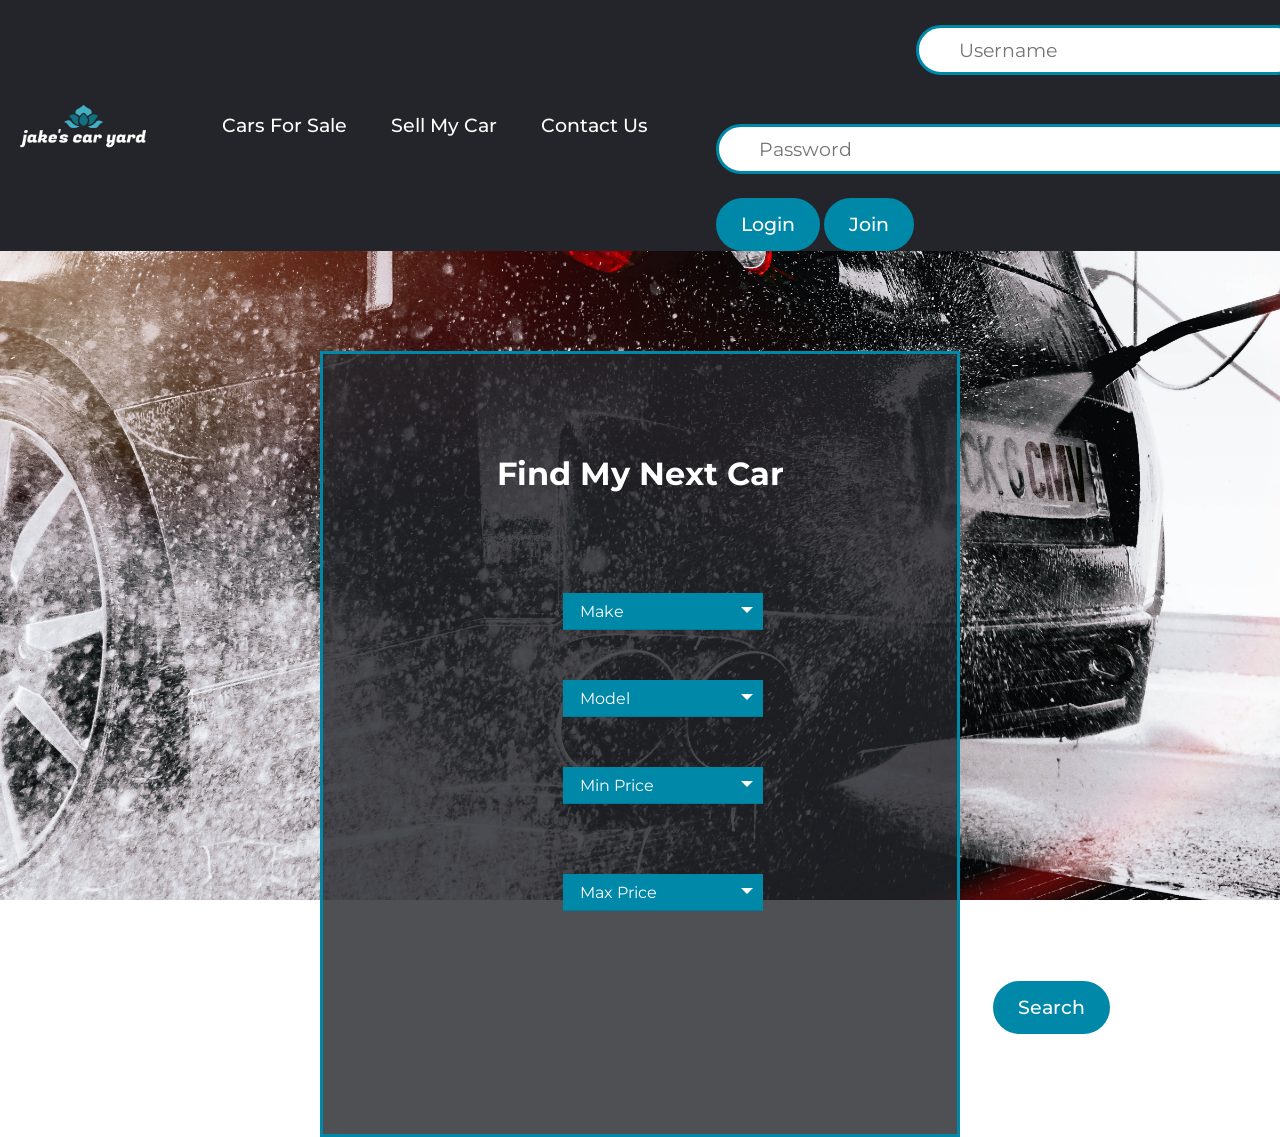
<file: website/carwebsite/index.html>
<html lang="en">
<head>
    <meta charset="UTF-8">
    <meta name="viewport" content="width=device-width, initial-scale=1.0">
    <link rel="stylesheet" type="text/css" href="style.css">
 
    <title>Jake's Car Gallery</title>
</head>
<body>
    
    <header>
        <img class ="logo" src="img/logo2.png" alt="logo">
        <nav>
            <ul class = "nav_bar">
                <li><a href="#">Cars For Sale</a></li>
                <li><a href="#">Sell My Car</a></li>
                <li><a href="#">Contact Us</a></li>
           </ul>
        </nav>
        <form method="post" action="php/connect.php">
        <div class="form__username">
            <input type="text" class="user__input" id="username" placeholder="Username" required="" />
            <label for="name" class="user__label">User Name</label>
        </div>
        <div class="form__password">
            <input type="password" class="pass__input" id="password" placeholder="Password" required="" />
            <label for="name" class="pass__label">Password</label>
        </div>
        <a class ="cta" href="#"><button id="login">Login</button></a> 
        <a class ="cta" href="signup.html"><button type="submit" id="join">Join</button></a>    
    </form>
    </header>

<div class="background__image"></div>
    
    <div class="search__car">
        <h1>Find My Next Car</h1>
        
        <div class="select__make">
            <select>
              <option value="0">Make</option>
              <option value="1">Audi</option>
              <option value="2">BMW</option>
              <option value="3">Citroen</option>
              <option value="4">Ford</option>
              <option value="5">Honda</option>
              <option value="6">Jaguar</option>
              <option value="7">Land Rover</option>
              <option value="8">Mercedes</option>
              <option value="9">Mini</option>
              <option value="10">Nissan</option>
              <option value="11">Toyota</option>
              <option value="12">Volvo</option>
            </select>
        </div>

        <div class="select__model">
            <select name="model" id="model">
                <option value="0">Model</option>
                <option value="toyota">Toyota</option>
                <option value="mazda">mazda</option>
                <option value="mercedes">Mercedes</option>
            </select>
        </div>

        <div class="min__price">
            <select name="priceMax id="priceMin">
                <option value="0">Min Price</option>
                <option data-index="1" data-value="5000">$5,000</option>
                <option data-index="2" data-value="10000">$10,000</option>
                <option data-index="3" data-value="20000">$20,000</option>
                <option data-index="4" data-value="30000">$30,000</option>
            </select>
        </div>

        <div class="max__price">
            <select name="priceMax" id="priceMin">
                <option value="0">Max Price</option>
                <option data-index="1" data-value="5000">$5,000</option>
                <option data-index="2" data-value="10000">$10,000</option>
                <option data-index="3" data-value="20000">$20,000</option>
                <option data-index="4" data-value="30000">$30,000</option>
            </select>
        </div>


        <a class ="search__button" href="#"><button id="search">Search</button></a> 

     
    </div>
    <script src="js/car_select.js"></script>
    <script src="js/db_connection.js"></script>

</div>

</body>
</html>

<!--START ALL OVER AGAIN-->
<!-- Energy Australia 1800 818 378 -->
</file>
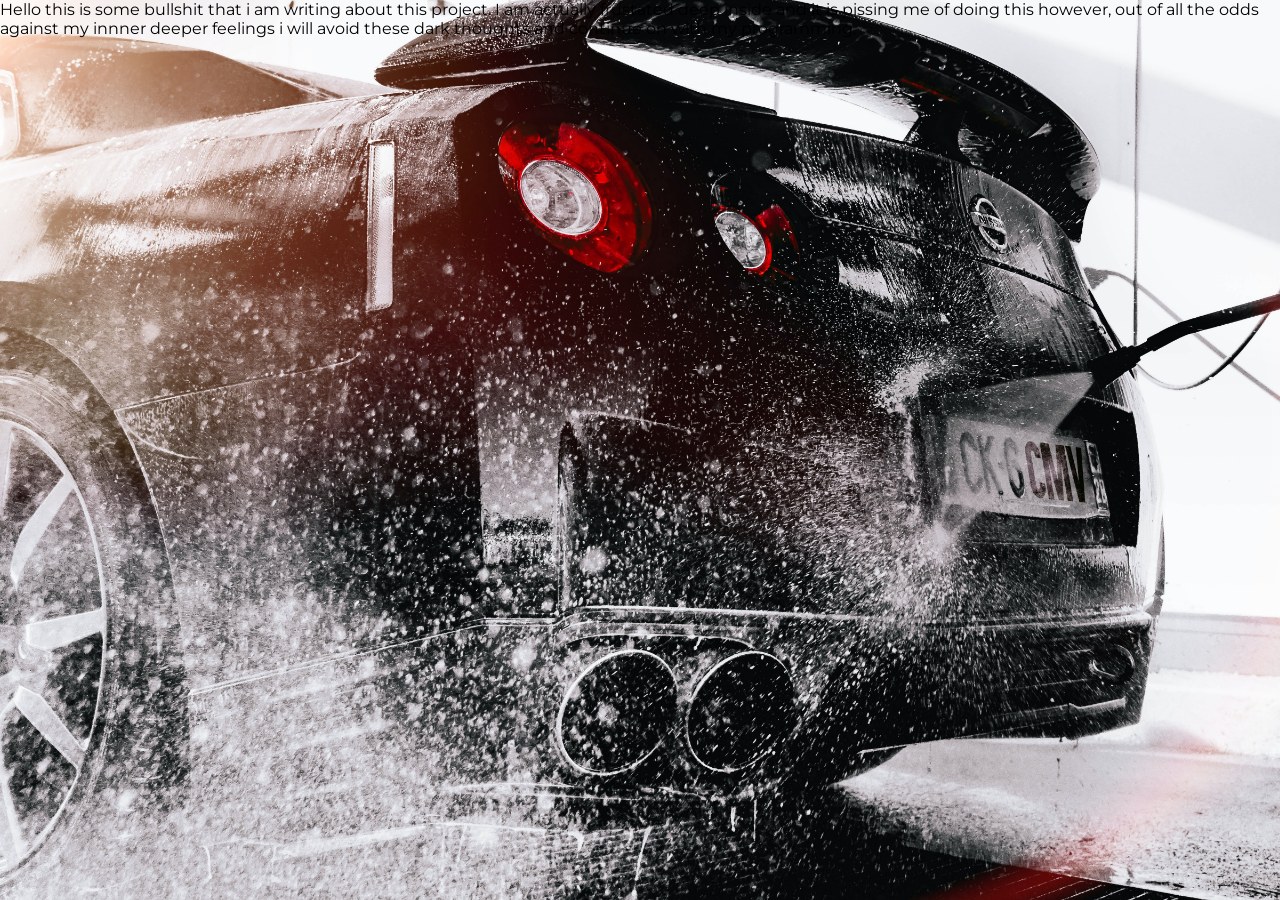
<file: website/carwebsite/about.html>
<html lang="en">
<head>
    <meta charset="UTF-8">
    <meta name="viewport" content="width=device-width, initial-scale=1.0">
    <link rel="stylesheet" href="style.css">

    <title>Document</title>
</head>
<body>

    <div class ="closing">

        <div class="inner">
            <p>Hello this is some bullshit that i am writing about this project. I am actually frustated deep inside and it is pissing me of
                doing this however, out of all the odds against my innner deeper feelings i will avoid these dark thoughts and continue on
                with my programming.
            </p>
        </div>
    </div> 
    
    
</body>
</html>
</file>
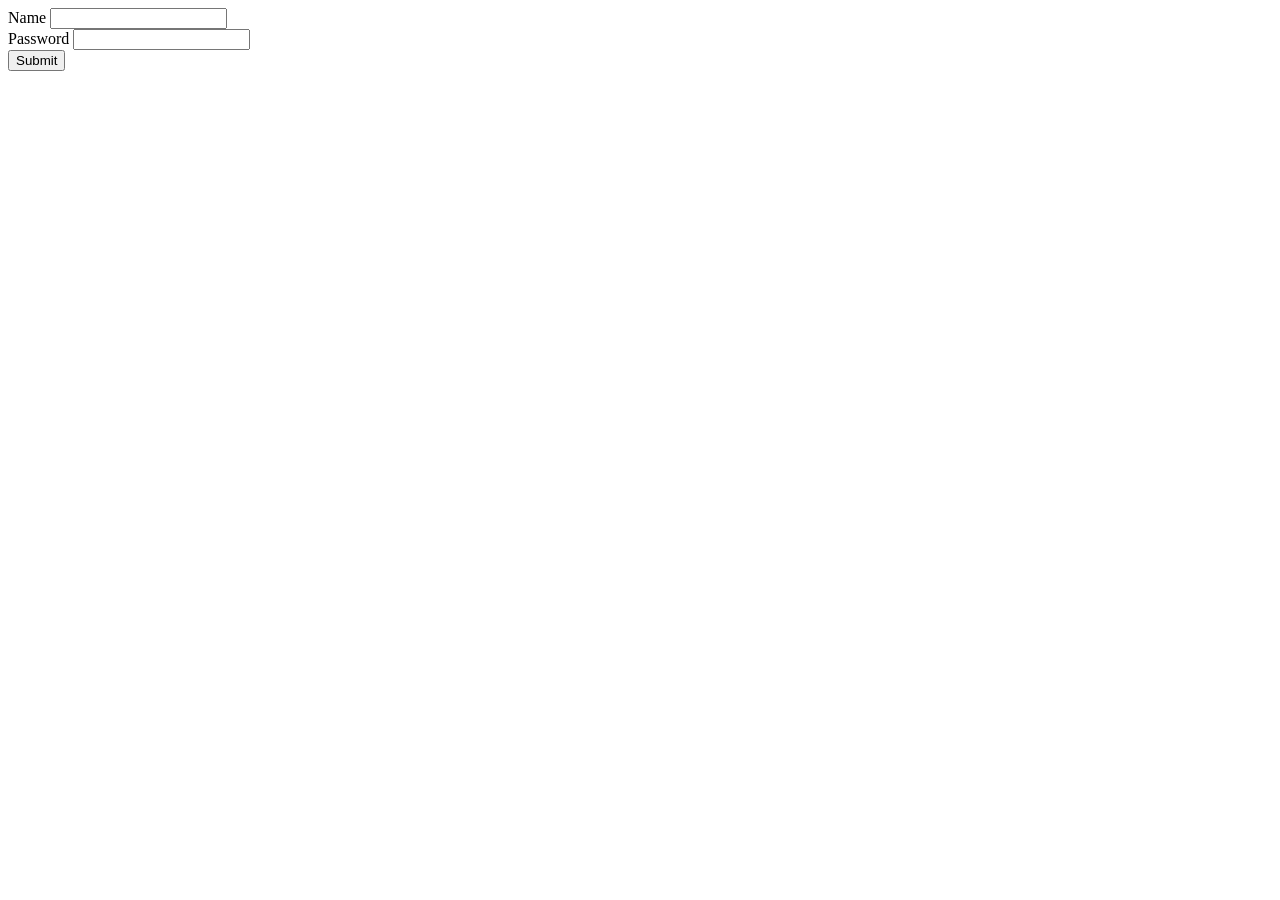
<file: website/carwebsite/search.html>
<html lang="en">
<head>
    <meta charset="UTF-8">
    <meta name="viewport" content="width=device-width, initial-scale=1.0">
    <script defer src="js/register.js"></script>
    <title>Document</title>
</head>
<body>
    
    <form id="form" action="/" method="GET">
        <div>
          <label for="name">Name</label>
          <input id="name" name="name" type="text" required>
        </div>
        <div>
          <label for="password">Password</label>
          <input id="password" name="password" type="password">
        </div>
        <button type="submit">Submit</button>

</form>


</body>
</html>
</file>
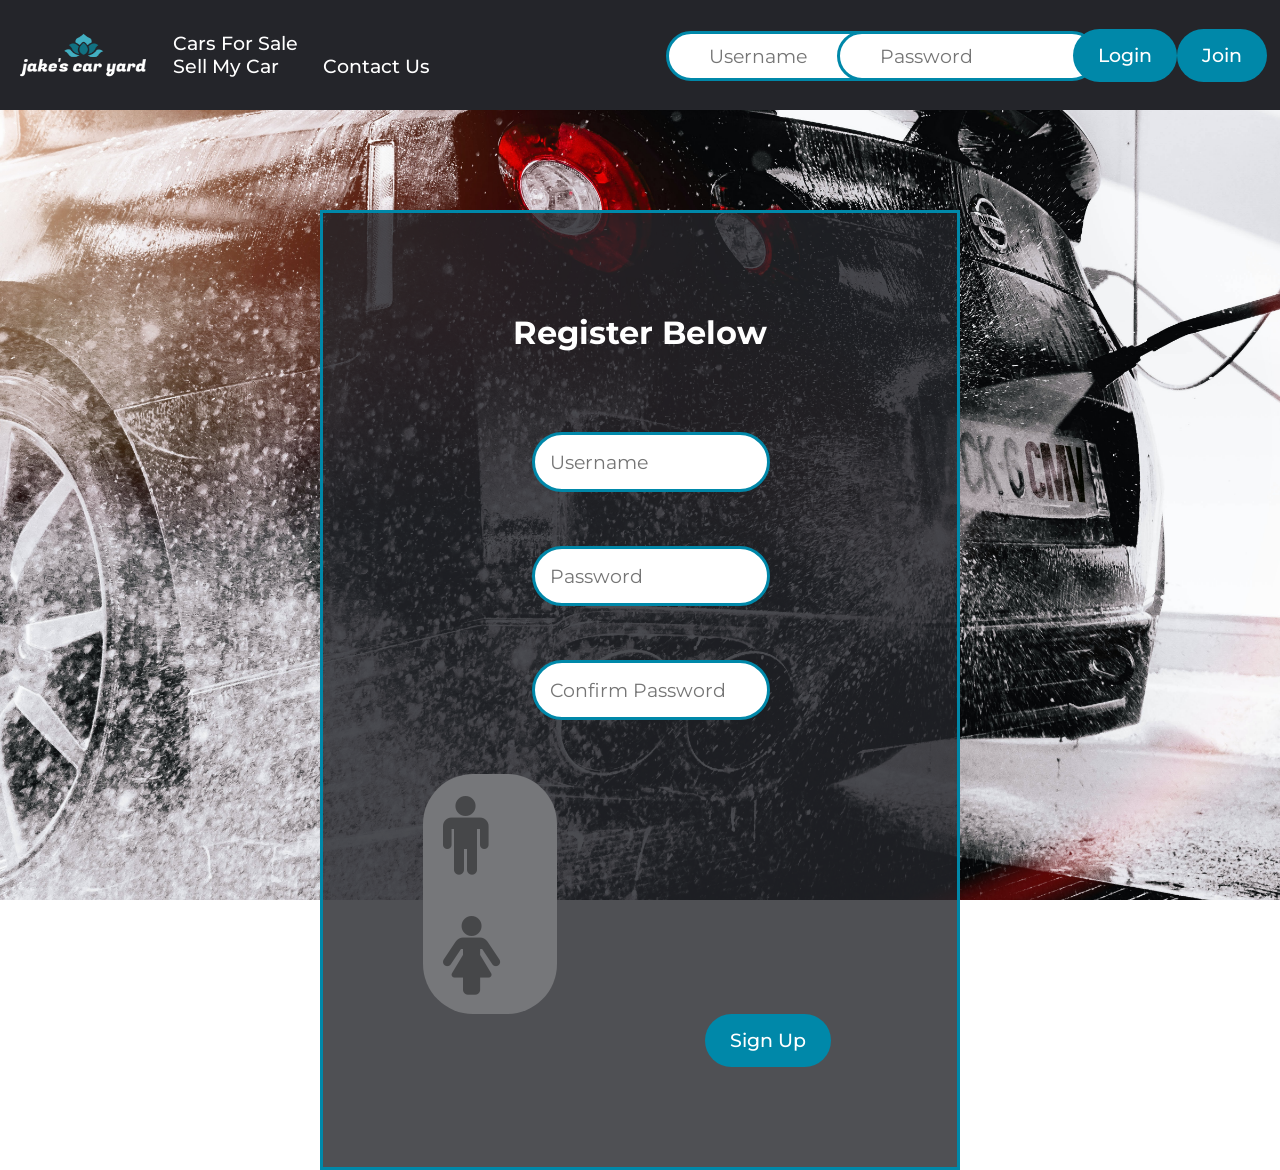
<file: website/carwebsite/signup.html>
<?php
    include_once 'in/db.php'; 
?>


<html lang="en">
<head>
    <meta charset="UTF-8">
    <meta name="viewport" content="width=device-width, initial-scale=1.0">
    <link rel="stylesheet" type="text/css" href="style.css">
 
    <title>Jake's Car Gallery</title>
    <script defer src="js/db_connection.js"></script>

</head>
<body>


    <header>
        <a href="register.php"><img class ="logo" src="img/logo2.png" alt="logo"> </a>
        <nav>
            <ul class = "nav_bar">
                <li><a href="#">Cars For Sale</a></li>
                <li><a href="#">Sell My Car</a></li>
                <li><a href="#">Contact Us</a></li>
           </ul>
        </nav>
        <div class="form__username">
            <input type="text" class="user__input" name="username" id="username" placeholder="Username"  />
            <label for="name" class="user__label">User Name</label>
        </div>
        <div class="form__password">
            <input type="password" class="pass__input" name="password" id="password" placeholder="Password"  />
            <label for="name" class="pass__label">Password</label>
        </div>
        <a class ="cta" href="#"><button id="login">Login</button></a> 
        <a class ="cta" href="#"><button id="join">Join</button></a>    
   
    </header>

    <form id="registration" action='register.php' method="POST" >

    <div class="signup">
        <h1>Register Below</h1>
        <div class="registration">
            <input type="text" class="user__input" id="registerUsername" name="registerUsername" placeholder="Username"  />
            <label for="name" class="user__label">User Name</label>

            <input type="password" class="pass__input" id="registerPassword" name="registerPassword" placeholder="Password"  />
            <label for="name" class="pass__label">Password</label>
            
            <input type="password" class="pass__input" id="confirmPassword" name="confirmPassword" placeholder="Confirm Password"  />
            <label for="name" class="pass__label">Password</label>

            <div class="gender">
                <input type="radio" name="sex" id="male" value="male" data-icon=''/>
                <input type="radio" name="sex" id="female" value="female" data-icon='' />
            </div>


            <a class ="cta" href="#"><button type ="submit">Sign Up</button></a> 

    </div>


</form>

</body>
</html>
</file>
<file: website/carwebsite/style.css>
@import url('https://fonts.googleapis.com/css2?family=Montserrat:wght@500&display=swap');
@import url('//maxcdn.bootstrapcdn.com/font-awesome/4.3.0/css/font-awesome.min.css');
*{
    box-sizing: border-box;
    margin: 0;
    padding: 0;
    font-family: "Montserrat", sans-serif;
}

body,html{
    background-color: white;
    height: 100%;
    background-image: url("img/car1.jpg");
    min-height: 500px;
    background-attachment: fixed;
    background-position: center;
    background-repeat: no-repeat;
    background-size: cover;
}


li, a, button{
    font-weight: 500;
    font-size: 19px;
    color: white;
    text-decoration: none;
}


header{
    display: flex;
    justify-content: space-between;
    align-items: center;
    padding: 0px 1%;
    background-color: #24252A;
}

.logo{
    cursor: pointer;
    width: 140px;
    height: 110px;
}

.nav_bar{
    list-style: none;
}

.nav_bar li{
    display: inline-block;
    padding: 0px 20px;
}

.nav_bar li a{
    transition: all 0.3s ease 0s;
}

.nav_bar li a:hover{
    color: #0088a9;
}

button{
    padding: 15px 25px;
    background-color: rgba(0, 136, 169, 1);
    border: none;
    margin-top: auto;
    margin-right: auto;
    border-radius: 50px;
    cursor: pointer;
    transition: all 0.3s ease 0;
}

button:hover{
    background-color: rgba(0, 136, 169, 0.8);
}


.user_login{
    list-style: none;
}

.user_login li{
    display: inline-block;
    padding: 0px 10px;

}

.user__label {
    font-family: "Montserrat", sans-serif;
    font-size: 1.2rem;
    margin-left: 230;
    margin-top: auto;
    
    transition: all 0.3s;
    transform: translateY(0rem);
    color: white;
    display: block;

  }
  
  .user__input {
    font-family: "Montserrat", sans-serif;
    color: #333;
    font-size: 1.2rem;
    margin-top:25px;
    margin-left: 200;
    padding: 10px 40px;
    border-radius: 50px;
    background-color: rgb(255, 255, 255);
    border: none;
    width: 70%;
    border-bottom: 0.3rem solid transparent;
    transition: all 0.3s;
    border: 3px solid #0088A9;

  }
  
  .pass__label {
    font-family: "Montserrat", sans-serif;
    font-size: 1.2rem;
    margin-left: 35;
    margin-top: auto;
    transition: all 0.3s;
    transform: translateY(0rem);
    color: white;
    display: block;
    

  }
  
  .pass__input {
    font-family: "Montserrat", sans-serif;
    color: #333;
    font-size: 1.2rem;
    margin: auto;
    margin-top:25px;
    padding: 10px 40px;
    border-radius: 50px;
    background-color: rgb(255, 255, 255);
    border: none;
    width: 110%;
    border-bottom: 0.3rem solid transparent;
    transition: all 0.3s;
    border: 3px solid #0088A9;

  }
  
  .user__input:placeholder-shown + .user__label,
  .pass__input:placeholder-shown + .pass__label
   {
    opacity: 0;
    visibility: hidden;
    -webkit-transform: translateY(-4rem);
    transform: translateY(-4rem);
  }
  
  .search__car{
      margin: auto;
      margin-top: 100;
      width: 50%;
      border: 3px solid #0088A9;
      padding: 100;
      background-color: rgba(36, 37, 42, 0.8);
  }


.search__car h1{
    text-align: center;
    color: white;
    margin-bottom: 100;
}


.select__make,
.select__model,
.min__price,
.max__price{
    position: relative;
    width: 200px;
    margin-left: 140;
    margin-bottom: 50;    
}

.max__price,
.min__price{
    margin-bottom: 70;
    
}

.select__make select,
.select__model select,
.min__price select,
.max__price select {
  display: none; /*hide original SELECT element:*/
  
}

.select-selected {
    background-color: rgba(0, 136, 169, 1);
}

/*style the arrow inside the select element:*/
.select-selected:after {
  position: absolute;
  content: "";
  top: 14px;
  right: 10px;
  width: 0;
  height: 0;
  border: 6px solid transparent;
  border-color: #fff transparent transparent transparent;
}

/*point the arrow upwards when the select box is open (active):*/
.select-selected.select-arrow-active:after {
  border-color: transparent transparent #fff transparent;
  top: 7px;
}

/*style the items (options), including the selected item:*/
.select-items div,.select-selected {
  color: #ffffff;
  padding: 8px 16px;
  border: 1px solid transparent;
  border-color: transparent transparent rgba(0, 0, 0, 0.1) transparent;
  cursor: pointer;
  user-select: none;
}

/*style items (options):*/
.select-items {
  position: absolute;
    background-color: rgba(0, 136, 169, 1);
  top: 100%;
  left: 0;
  right: 0;
  z-index: 99;
}

/*hide the items when the select box is closed:*/
.select-hide {
  display: none;
}

.select-items div:hover, .same-as-selected {
  background-color: rgba(0, 0, 0, 0.1);
}



.select__make, .select__model{
    display: inline-block;
}

.min__price, .max__price{
    display: inline-block;
}

.search__button button{
    margin-left: 570;
}

.signup{
    margin: auto;
    margin-top: 100;
    width: 50%;
    border: 3px solid #0088A9;
    padding: 100;
    background-color: rgba(36, 37, 42, 0.8);

}

.signup h1{
    color: white;
    text-align: center;
    margin-bottom: 80;
}
.signup .registration .user__input,
.signup .registration .pass__input,
.signup .registration .pass__input
{
    width: 270px;
    margin: auto;
    width: 55%;
    border: 3px solid #0088A9;
    padding: 15px;
    margin-left: 25%;
}

.signup .registration .user__label,
.signup .registration .pass__label{
    margin-bottom: 30;
}

.signup .registration .pass__label{
    margin-left: 230;
}

.signup .cta{
    margin-left:65%;
}

.gender{
    display: border-;
    margin: auto; 
    background-color: rgba(118, 119, 122, 1);
    border-radius: 50px;
    float: right;
    margin-right: 300;
}



input[name='sex'] {
    -webkit-appearance: none;
    -moz-appearance: none;
    -o-appearance: none;
    -ms-appearance: none;
    appearance: none;
    outline: none;
    cursor: pointer;
  }
  input[name='sex']:after {
    font-family: 'FontAwesome';
    display: inline-block;
    text-align: center;
    font-size: 80px;
    content: attr(data-icon);
    padding: 20px 20px;
    border-radius: 15px;
    color: rgba(0, 0, 0, 0.4);
    -webkit-transition: box-shadow 1s, color 1s;
    transition: box-shadow 1s, color 1s;
  }
  input[name='sex']:checked:after {
    box-shadow: 2px 2px 14px rgba(0, 0, 0, 0.4);
    color: rgba(48, 199, 34, 0.6);
  }
</file>
